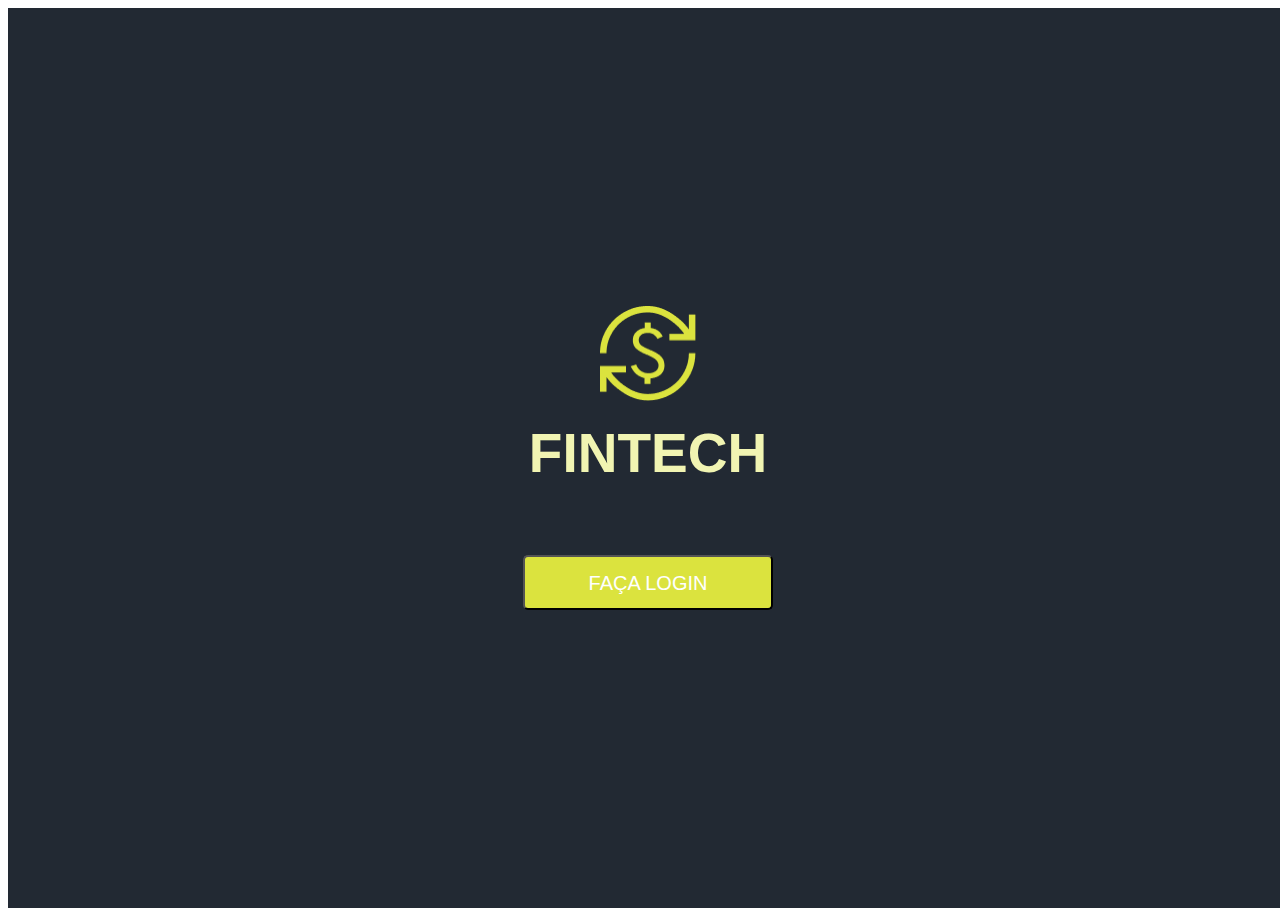
<file: index.html>
<!doctype html>
<html lang="pt-br">
  <head>
    <meta charset="utf-8">
    <meta name="viewport" content="width=device-width, initial-scale=1">
    <title>Fintech</title>
    <link href="https://cdn.jsdelivr.net/npm/bootstrap@5.2.3/dist/css/bootstrap.min.css" rel="stylesheet" integrity="sha384-rbsA2VBKQhggwzxH7pPCaAqO46MgnOM80zW1RWuH61DGLwZJEdK2Kadq2F9CUG65" crossorigin="anonymous">
    <link href="./css/css-imports.css" rel="stylesheet">
  </head>
  <body>
    <div class="home-page-main-content">
      <img class="home-page-logo" src="./assets/images/logo-fintech.png" alt="">
      <h1 class="home-page-title">FINTECH</h1>
      <button class="home-page-button" onclick="redirect('login')">Faça login</button>
    </div>
    <script src="https://cdn.jsdelivr.net/npm/bootstrap@5.2.3/dist/js/bootstrap.bundle.min.js" integrity="sha384-kenU1KFdBIe4zVF0s0G1M5b4hcpxyD9F7jL+jjXkk+Q2h455rYXK/7HAuoJl+0I4" crossorigin="anonymous"></script>
    <script src="./js/main.js"></script>
  </body>
</html>
</file>
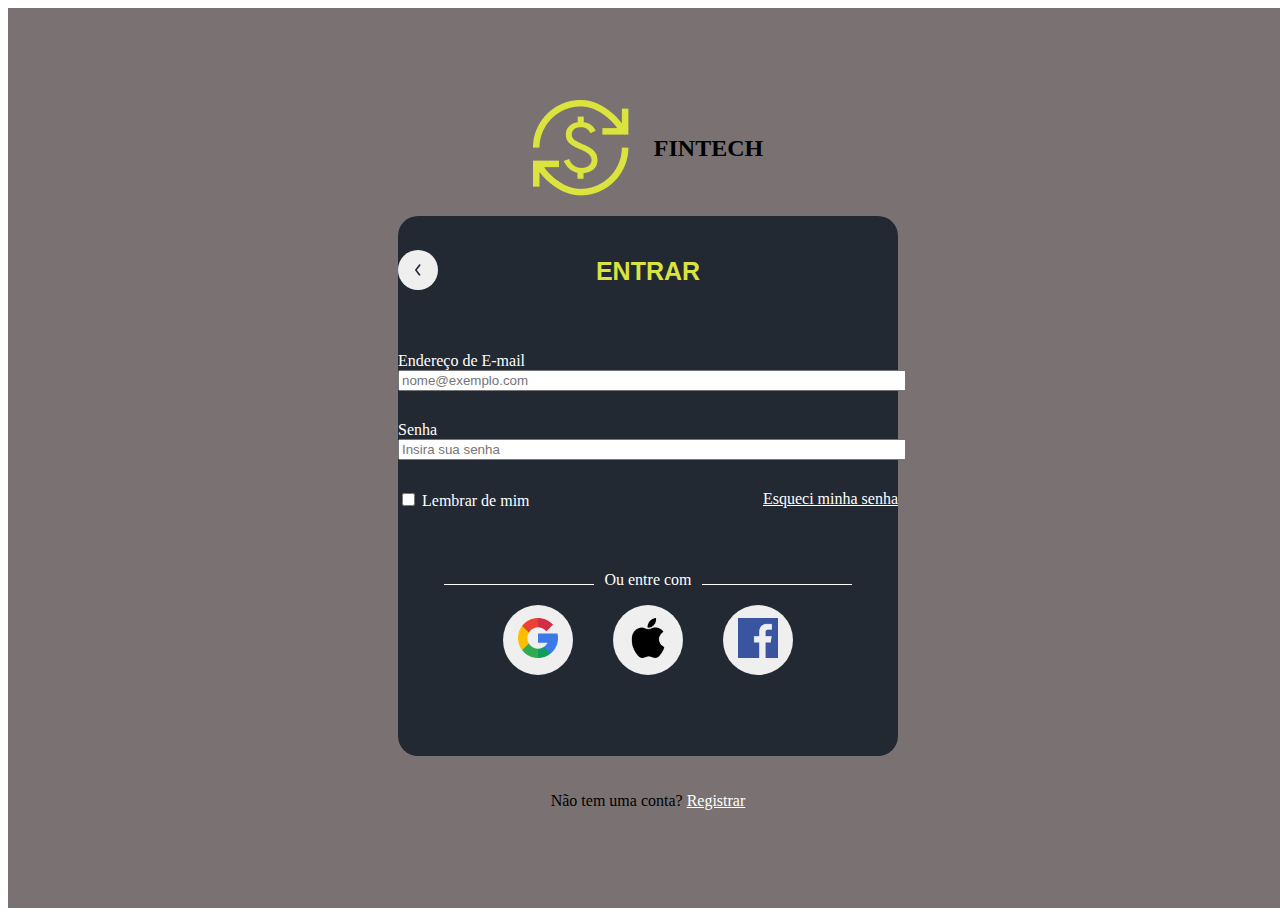
<file: app/login/index.html>
<!doctype html>
<html lang="pt-br">
  <head>
    <meta charset="utf-8">
    <meta name="viewport" content="width=device-width, initial-scale=1">
    <title>Fintech</title>
    <link href="https://cdn.jsdelivr.net/npm/bootstrap@5.2.3/dist/css/bootstrap.min.css" rel="stylesheet" integrity="sha384-rbsA2VBKQhggwzxH7pPCaAqO46MgnOM80zW1RWuH61DGLwZJEdK2Kadq2F9CUG65" crossorigin="anonymous">
    <link href="../../css/css-imports.css" rel="stylesheet">
  </head>
  <body>
    <div class="login-page-background">
        <div class="login-page-header">
            <img src="../../assets/images/logo-fintech.png" alt="">
            <h2>FINTECH</h2>
        </div>
        <div class="login-page-main-content">
          <header class="login-page-content-header">
            <button class="login-page-back-button" onclick="redirect('home')"><img src="../../assets/images/arrow-back.svg" alt=""></button>
            <h2 class="login-page-title">ENTRAR</h2>
            <div></div>
          </header>
          <div class="login-fields">
            <div class="login-email">
                <label for="exampleFormControlInput1" class="form-label">Endereço de E-mail</label>
                <input type="email" class="form-control" id="exampleFormControlInput1" placeholder="nome@exemplo.com">
            </div>
            <div class="login-password">
                <label for="inputPassword2" class="form-label">Senha</label>
                <input type="password" class="form-control" id="inputPassword" placeholder="Insira sua senha">
            </div>
            <div class="login-helpers">
                <div class="login-checkbox">
                    <input class="form-check-input" type="checkbox" value="" id="flexCheckDefault">
                    <label class="form-check-label" for="flexCheckDefault">
                      Lembrar de mim
                    </label>
                </div>
                <a href="">Esqueci minha senha</a>
            </div>
            
          </div>
          <div class="social-login">
            <div class="social-login-header">
                <span></span>
                <p>Ou entre com</p>
                <span></span>
            </div>
            <div class="social-login-buttons">
                <button>
                    <img src="../../assets/images/google-icon.png" alt="">
                </button>
                <button>
                    <img src="../../assets/images/apple-icon.png" alt="">
                </button>
                <button>
                    <img src="../../assets/images/facebook-icon.png" alt="">
                </button>
            </div>
          </div>
        </div>
        <p>Não tem uma conta? <a href="">Registrar</a></p>
    </div>
    <script src="https://cdn.jsdelivr.net/npm/bootstrap@5.2.3/dist/js/bootstrap.bundle.min.js" integrity="sha384-kenU1KFdBIe4zVF0s0G1M5b4hcpxyD9F7jL+jjXkk+Q2h455rYXK/7HAuoJl+0I4" crossorigin="anonymous"></script>
    <script src="../../js/main.js"></script>
  </body>
</html>
</file>
<file: css/css-imports.css>
@import url(home-page.css);
@import url(login-page.css);
@import url(template.css);
</file>
